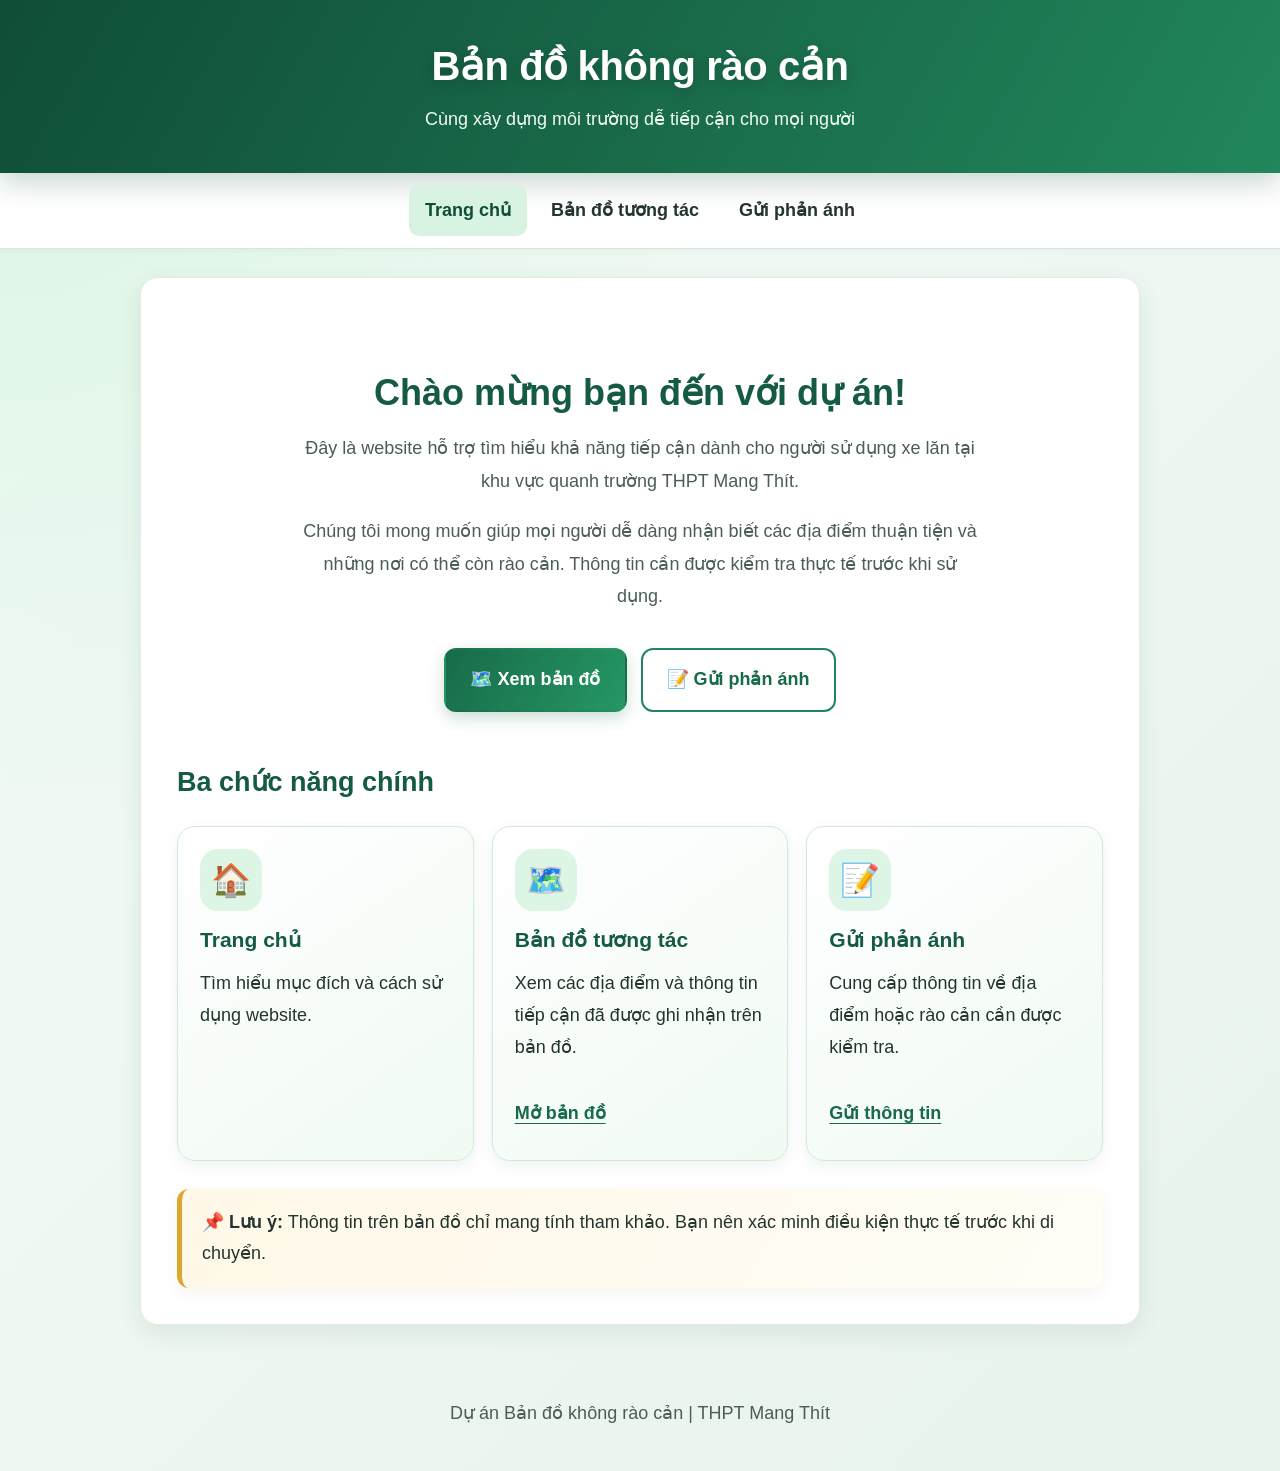
<file: index.html>
<!DOCTYPE html>
<html lang="vi">
<head>
    <meta charset="UTF-8">
    <meta name="viewport" content="width=device-width, initial-scale=1.0">
    <meta name="description" content="Bản đồ hỗ trợ tìm hiểu khả năng tiếp cận cho người sử dụng xe lăn quanh trường THPT Mang Thít.">
    <title>Bản đồ không rào cản</title>
    <link rel="stylesheet" href="style.css">
</head>
<body>
    <a href="#noi-dung" class="skip-link">Bỏ qua phần menu, đến nội dung chính</a>

    <header>
        <h1>Bản đồ không rào cản</h1>
        <p>Cùng xây dựng môi trường dễ tiếp cận cho mọi người</p>
    </header>

    <nav aria-label="Menu chính">
        <a href="index.html" class="active" aria-current="page">Trang chủ</a>
        <a href="ban-do.html">Bản đồ tương tác</a>
        <a href="phan-anh.html">Gửi phản ánh</a>
    </nav>

    <main id="noi-dung">
        <section class="home-intro">
            <h2>Chào mừng bạn đến với dự án!</h2>

            <p>
                Đây là website hỗ trợ tìm hiểu khả năng tiếp cận
                dành cho người sử dụng xe lăn tại khu vực quanh
                trường THPT Mang Thít.
            </p>

            <p>
                Chúng tôi mong muốn giúp mọi người dễ dàng nhận biết
                các địa điểm thuận tiện và những nơi có thể còn rào cản.
                Thông tin cần được kiểm tra thực tế trước khi sử dụng.
            </p>

            <div class="home-actions">
                <a href="ban-do.html" class="map-button">
                    🗺️ Xem bản đồ
                </a>

                <a href="phan-anh.html" class="map-button home-secondary">
                    📝 Gửi phản ánh
                </a>
            </div>
        </section>

        <section>
            <h2>Ba chức năng chính</h2>

            <div class="feature-grid">
                <article class="feature-card">
                    <div class="feature-icon" aria-hidden="true">🏠</div>
                    <h3>Trang chủ</h3>
                    <p>
                        Tìm hiểu mục đích và cách sử dụng website.
                    </p>
                </article>

                <article class="feature-card">
                    <div class="feature-icon" aria-hidden="true">🗺️</div>
                    <h3>Bản đồ tương tác</h3>
                    <p>
                        Xem các địa điểm và thông tin tiếp cận
                        đã được ghi nhận trên bản đồ.
                    </p>
                    <a href="ban-do.html">Mở bản đồ</a>
                </article>

                <article class="feature-card">
                    <div class="feature-icon" aria-hidden="true">📝</div>
                    <h3>Gửi phản ánh</h3>
                    <p>
                        Cung cấp thông tin về địa điểm hoặc rào cản
                        cần được kiểm tra.
                    </p>
                    <a href="phan-anh.html">Gửi thông tin</a>
                </article>
            </div>
        </section>

        <aside class="home-note">
            <strong>📌 Lưu ý:</strong>
            Thông tin trên bản đồ chỉ mang tính tham khảo.
            Bạn nên xác minh điều kiện thực tế trước khi di chuyển.
        </aside>
    </main>

    <footer>
        <p>Dự án Bản đồ không rào cản | THPT Mang Thít</p>
    </footer>
</body>
</html>
</file>
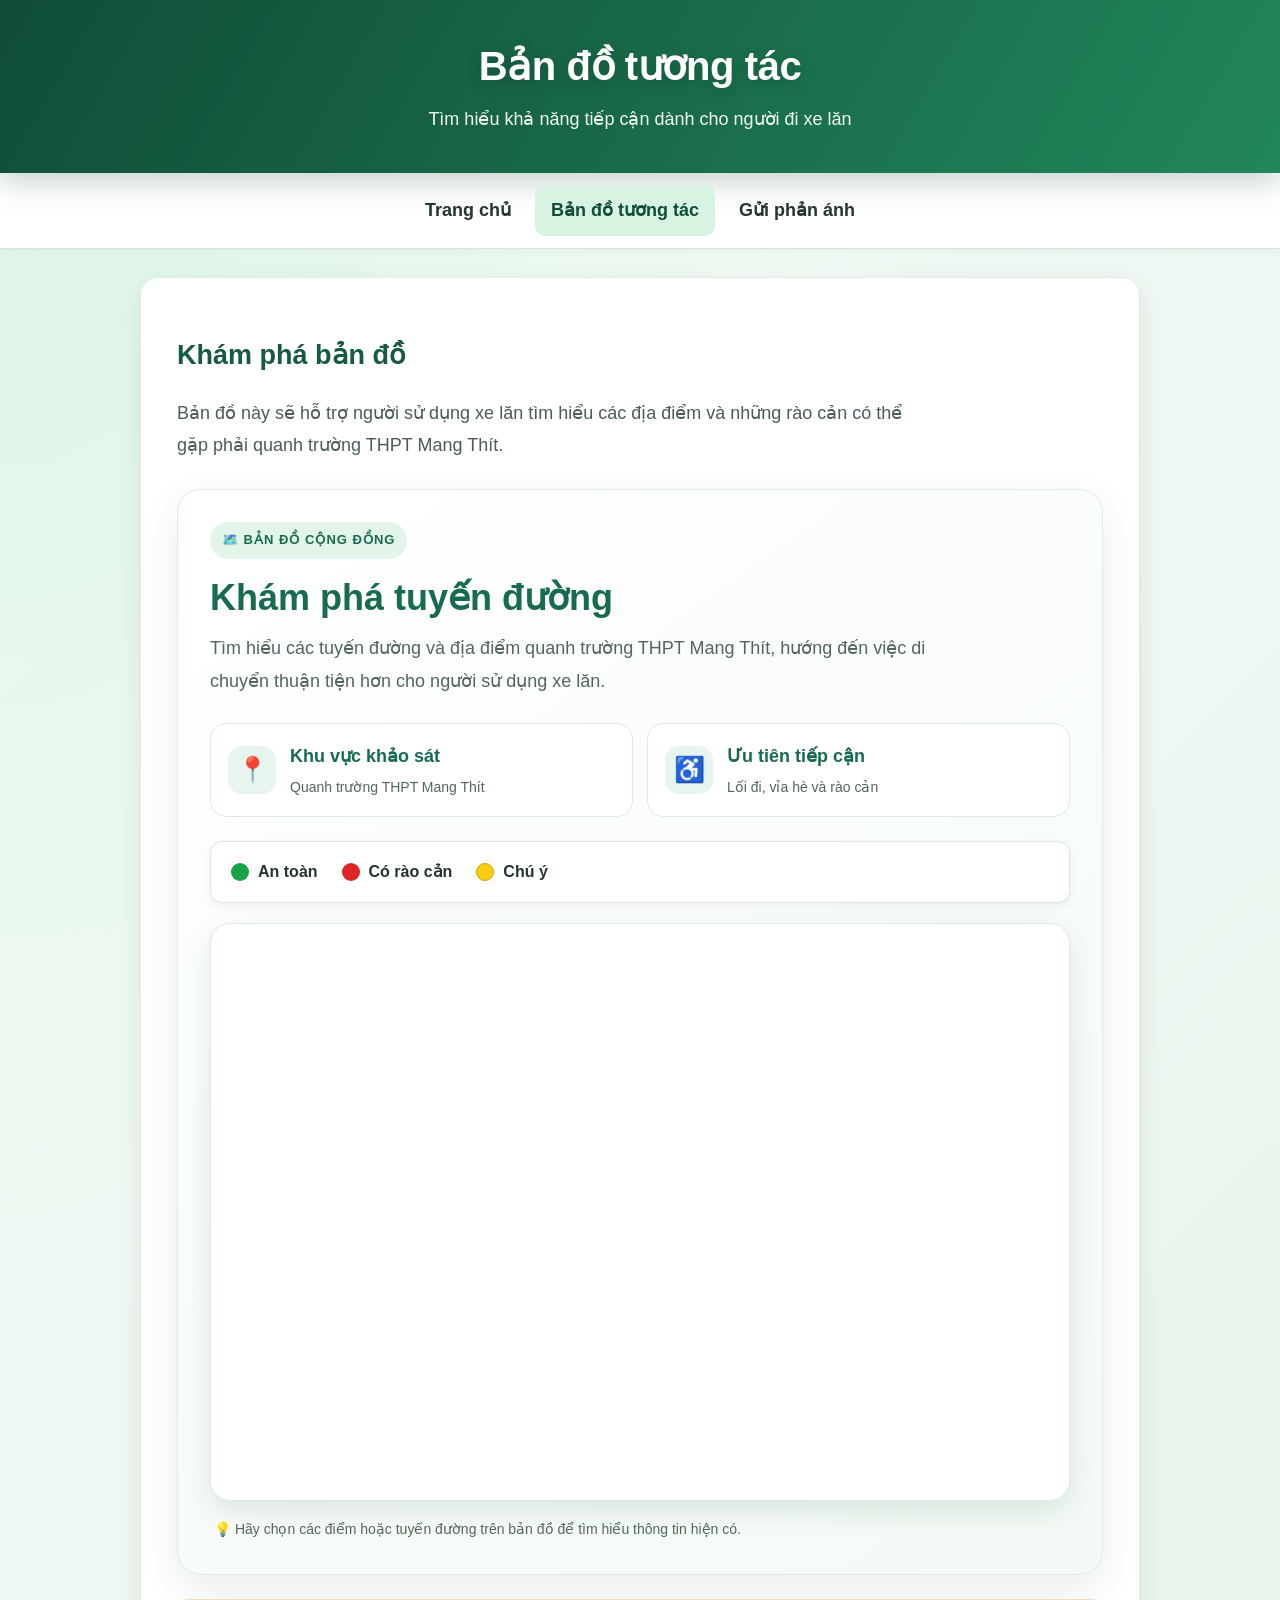
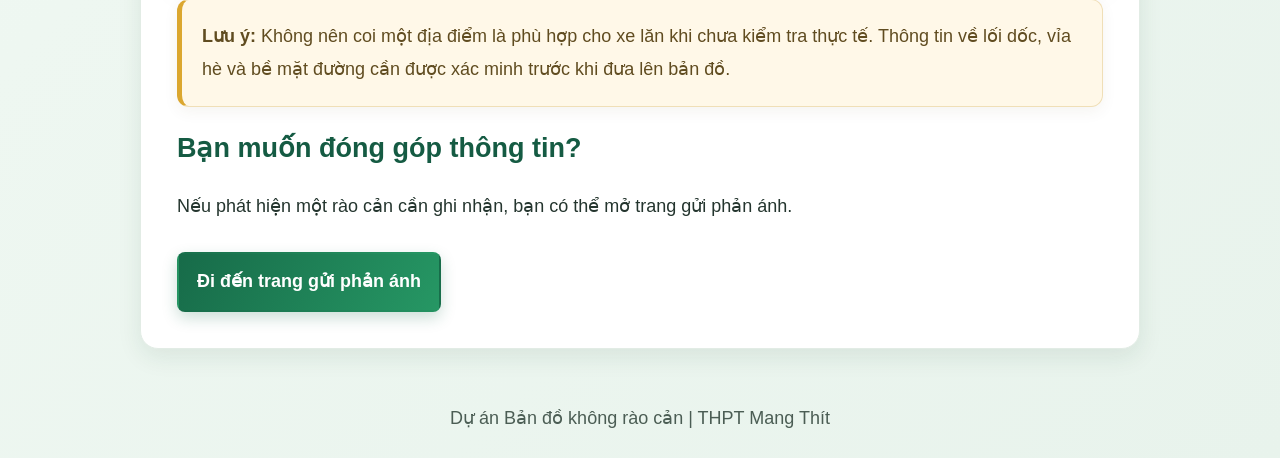
<file: ban-do.html>
<!DOCTYPE html>
<html lang="vi">
<head>
    <meta charset="UTF-8">
    <meta name="viewport" content="width=device-width, initial-scale=1.0">
    <title>Bản đồ tương tác - Bản đồ không rào cản</title>
    <link rel="stylesheet" href="style.css">

    <style>

.map-frame {
    margin-top: 20px;
    overflow: hidden;
    border-radius: 14px;
    background: white;
    box-shadow: 0 4px 15px rgba(0, 0, 0, 0.12);
}

.map-frame iframe {
    display: block;
    max-width: 100%;
}

@media (max-width: 600px) {
    .map-frame iframe {
        height: 380px;
    }
}

        .map-intro {
            line-height: 1.8;
        }

        .map-placeholder {
            margin-top: 20px;
            padding: 35px 20px;
            background-color: #eaf4f5;
            border: 2px dashed #167d91;
            border-radius: 14px;
            text-align: center;
        }

        .map-placeholder .map-icon {
            font-size: 56px;
        }

        .map-placeholder h3 {
            color: #125f70;
        }

        .map-note {
            padding: 14px;
            margin-top: 18px;
            background-color: #fff4db;
            border-radius: 8px;
            line-height: 1.7;
        }

        .map-button {
            display: inline-block;
            margin-top: 12px;
            padding: 12px 18px;
            background-color: #167d91;
            color: white;
            text-decoration: none;
            font-weight: bold;
            border-radius: 8px;
        }

        .map-button:focus-visible,
        .map-button:hover {
            background-color: #125f70;
            outline: 3px solid #b8e5e8;
            outline-offset: 3px;
        }
    </style>
</head>

<body>
    <header>
        <h1>Bản đồ tương tác</h1>
        <p>Tìm hiểu khả năng tiếp cận dành cho người đi xe lăn</p>
    </header>

    <nav>
        <a href="index.html">Trang chủ</a>
        <a href="ban-do.html" class="active">Bản đồ tương tác</a>
        <a href="phan-anh.html">Gửi phản ánh</a>
    </nav>

    <main>
        <h2>Khám phá bản đồ</h2>

        <p class="map-intro">
            Bản đồ này sẽ hỗ trợ người sử dụng xe lăn
            tìm hiểu các địa điểm và những rào cản
            có thể gặp phải quanh trường THPT Mang Thít.
        </p>

        

<section class="map-panel">
    <div class="map-heading">
        <span class="map-eyebrow">🗺️ BẢN ĐỒ CỘNG ĐỒNG</span>
        <h2>Khám phá tuyến đường</h2>
        <p>
            Tìm hiểu các tuyến đường và địa điểm quanh
            trường THPT Mang Thít, hướng đến việc di chuyển
            thuận tiện hơn cho người sử dụng xe lăn.
        </p>
    </div>

    <div class="map-info">
        <div class="map-info-item">
            <span class="map-info-icon">📍</span>
            <div>
                <strong>Khu vực khảo sát</strong>
                <span>Quanh trường THPT Mang Thít</span>
            </div>
        </div>

        <div class="map-info-item">
            <span class="map-info-icon">♿</span>
            <div>
                <strong>Ưu tiên tiếp cận</strong>
                <span>Lối đi, vỉa hè và rào cản</span>
            </div>
        </div>
    </div>
    <div class="map-legend">
        <div class="legend-item">
            <span class="legend-dot green"></span>
            <span>An toàn</span>
        </div>

        <div class="legend-item">
            <span class="legend-dot red"></span>
            <span>Có rào cản</span>
        </div>

        <div class="legend-item">
            <span class="legend-dot yellow"></span>
            <span>Chú ý</span>
        </div>
    </div>

    <div class="map-frame">
        <iframe
            src="https://www.google.com/maps/d/u/0/embed?mid=1ECjzIFNdis9-pxjk7Vhjd0A6L_FIK1Q&ehbc=2E312F"
            title="Bản đồ không rào cản quanh trường THPT Mang Thít"
            width="100%"
            height="560"
            style="border: 0;"
            loading="lazy"
            allowfullscreen>
        </iframe>
    </div>

    <p class="map-caption">
        💡 Hãy chọn các điểm hoặc tuyến đường trên bản đồ
        để tìm hiểu thông tin hiện có.
    </p>
</section>
        <section class="map-note">
            <strong>Lưu ý:</strong>
            Không nên coi một địa điểm là phù hợp cho xe lăn
            khi chưa kiểm tra thực tế. Thông tin về lối dốc,
            vỉa hè và bề mặt đường cần được xác minh trước
            khi đưa lên bản đồ.
        </section>

        <h2>Bạn muốn đóng góp thông tin?</h2>

        <p>
            Nếu phát hiện một rào cản cần ghi nhận,
            bạn có thể mở trang gửi phản ánh.
        </p>

        <a class="map-button" href="phan-anh.html">
            Đi đến trang gửi phản ánh
        </a>
    </main>

    <footer>
        Dự án Bản đồ không rào cản | THPT Mang Thít
    </footer>
</body>
</html>
</file>
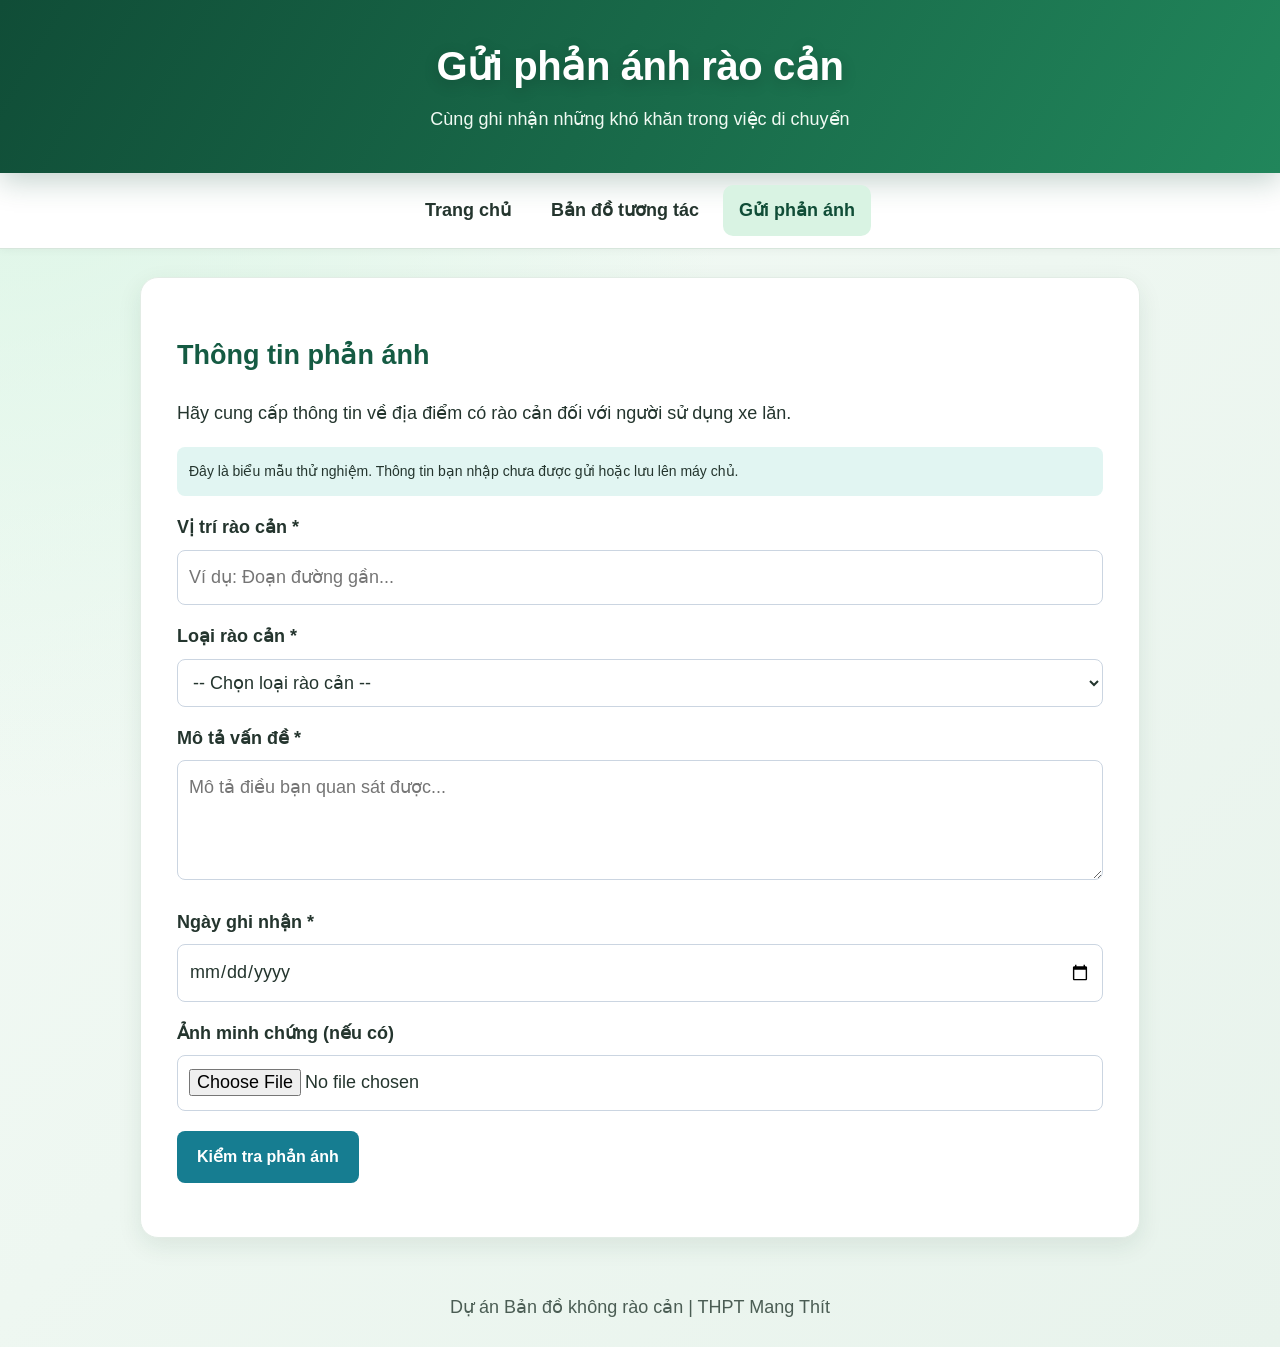
<file: phan-anh.html>
<!DOCTYPE html>
<html lang="vi">
<head>
    <meta charset="UTF-8">
    <meta name="viewport" content="width=device-width, initial-scale=1.0">
    <title>Gửi phản ánh - Bản đồ không rào cản</title>
    <link rel="stylesheet" href="style.css">

    <style>
        .report-form label {
            display: block;
            margin-top: 16px;
            margin-bottom: 6px;
            font-weight: bold;
        }

        .report-form input,
        .report-form select,
        .report-form textarea {
            width: 100%;
            padding: 11px;
            border: 1px solid #cbd5e1;
            border-radius: 8px;
            font: inherit;
        }

        .report-form textarea {
            min-height: 120px;
            resize: vertical;
        }

        .report-form button {
            margin-top: 20px;
            padding: 12px 20px;
            border: none;
            border-radius: 8px;
            background-color: #167d91;
            color: white;
            font-size: 16px;
            cursor: pointer;
        }

        .report-form button:hover {
            background-color: #125f70;
        }

        .notice {
            padding: 12px;
            background-color: #e1f5f2;
            border-radius: 8px;
            font-size: 14px;
        }

        #result {
            margin-top: 15px;
        }
    </style>
</head>

<body>
    <header>
        <h1>Gửi phản ánh rào cản</h1>
        <p>Cùng ghi nhận những khó khăn trong việc di chuyển</p>
    </header>

    <nav>
        <a href="index.html">Trang chủ</a>
        <a href="ban-do.html">Bản đồ tương tác</a>
        <a href="phan-anh.html" class="active">Gửi phản ánh</a>
    </nav>

    <main>
        <h2>Thông tin phản ánh</h2>

        <p>
            Hãy cung cấp thông tin về địa điểm có rào cản
            đối với người sử dụng xe lăn.
        </p>

        <p class="notice">
            Đây là biểu mẫu thử nghiệm. Thông tin bạn nhập
            chưa được gửi hoặc lưu lên máy chủ.
        </p>

        <form class="report-form" id="reportForm">
            <label for="location">Vị trí rào cản *</label>
            <input
                type="text"
                id="location"
                name="location"
                placeholder="Ví dụ: Đoạn đường gần..."
                required
            >

            <label for="type">Loại rào cản *</label>
            <select id="type" name="type" required>
                <option value="">-- Chọn loại rào cản --</option>
                <option value="sidewalk">Vỉa hè bị chắn</option>
                <option value="steps">Bậc thềm không có lối dốc</option>
                <option value="narrow">Lối đi hẹp</option>
                <option value="surface">Bề mặt đường khó di chuyển</option>
                <option value="other">Khác</option>
            </select>

            <label for="description">Mô tả vấn đề *</label>
            <textarea
                id="description"
                name="description"
                placeholder="Mô tả điều bạn quan sát được..."
                required
            ></textarea>

            <label for="date">Ngày ghi nhận *</label>
            <input
                type="date"
                id="date"
                name="date"
                required
            >

            <label for="photo">Ảnh minh chứng (nếu có)</label>
            <input
                type="file"
                id="photo"
                name="photo"
                accept="image/*"
            >

            <button type="submit">Kiểm tra phản ánh</button>
        </form>

        
<p id="result" role="status"></p>

<div id="feedbackOverlay" class="feedback-overlay" hidden>
    <section
        id="feedbackBox"
        class="feedback-card"
        role="dialog"
        aria-modal="true"
        aria-labelledby="feedbackTitle"
        aria-describedby="feedbackMessage"
        tabindex="-1"
    >
        <div class="feedback-icon" aria-hidden="true">✅</div>

        <h2 id="feedbackTitle">Bạn đã điền xong biểu mẫu!</h2>

        <p id="feedbackMessage"></p>

        <button type="button" id="closeFeedback">
            Đóng thông báo
        </button>
    </section>
</div>

   
<div id="feedbackOverlay" class="feedback-overlay" hidden>
    <section
        id="feedbackBox"
        class="feedback-card"
        role="dialog"
        aria-modal="true"
        aria-labelledby="feedbackTitle"
        aria-describedby="feedbackMessage"
        tabindex="-1"
    >
        <div class="feedback-icon" aria-hidden="true">✅</div>

        <h2 id="feedbackTitle">Bạn đã điền xong biểu mẫu!</h2>

        <p id="feedbackMessage"></p>

        <button type="button" id="closeFeedback">
            Đóng thông báo
        </button>
    </section>
</div>

</section>

    </main>

    <footer>
        Dự án Bản đồ không rào cản | THPT Mang Thít
    </footer>

    <script>
       

const form = document.getElementById("reportForm");
const feedbackOverlay = document.getElementById("feedbackOverlay");
const feedbackBox = document.getElementById("feedbackBox");
const feedbackTitle = document.getElementById("feedbackTitle");
const feedbackMessage = document.getElementById("feedbackMessage");
const closeFeedback = document.getElementById("closeFeedback");

const submitButton = form.querySelector('button[type="submit"]');

form.addEventListener("submit", function(event) {
    event.preventDefault();

    feedbackTitle.textContent = "Bạn đã điền xong biểu mẫu! 🎉";
    feedbackMessage.textContent =
        "Cảm ơn bạn đã cung cấp thông tin. " +
        "Đây là bản thử nghiệm nên phản ánh chưa được gửi " +
        "hoặc lưu trực tuyến. Bạn có thể đóng thông báo " +
        "để quay lại biểu mẫu.";

    feedbackOverlay.hidden = false;
    closeFeedback.focus();
});

function closeModal() {
    feedbackOverlay.hidden = true;
    submitButton.focus();
}

closeFeedback.addEventListener("click", closeModal);

// Bấm vào vùng tối bên ngoài hộp để đóng
feedbackOverlay.addEventListener("click", function(event) {
    if (event.target === feedbackOverlay) {
        closeModal();
    }
});

// Nhấn phím Escape để đóng
document.addEventListener("keydown", function(event) {
    if (event.key === "Escape" && !feedbackOverlay.hidden) {
        closeModal();
    }
});
    </script>
</body>
</html>
</file>
<file: style.css>
/* ==========================================
   BAN DO KHONG RAO CAN
   CSS GON GANG - DE DOC - DE SU DUNG
   ========================================== */

/* 1. Mau sac va cai dat chung */
:root {
    --green-dark: #155b43;
    --green-main: #217a55;
    --green-light: #eaf5ee;
    --text-main: #24352e;
    --text-muted: #4b5d54;
    --border-soft: #d7e6dc;
    --white: #ffffff;
    --warning-bg: #fff8e8;
    --warning-border: #dba72f;
    --shadow-soft: 0 8px 24px rgba(25, 65, 45, 0.09);
}

* {
    box-sizing: border-box;
}

html {
    scroll-behavior: smooth;
}

body {
    margin: 0;
    font-family: Arial, Helvetica, sans-serif;
    font-size: 18px;
    line-height: 1.75;
    color: var(--text-main);
    background: #f5f9f6;
}

img {
    max-width: 100%;
    height: auto;
}

a {
    overflow-wrap: anywhere;
}

h1,
h2,
h3 {
    line-height: 1.4;
}

h1 {
    margin: 0;
    font-size: clamp(28px, 4vw, 40px);
    letter-spacing: -0.4px;
}

h2,
h3 {
    color: var(--green-dark);
}

p,
li {
    line-height: 1.8;
}

button,
input,
select,
textarea {
    font: inherit;
}

/* 2. Dau trang */
header {
    padding: 38px 20px;
    text-align: center;
    color: var(--white);
    background: linear-gradient(135deg, #124b38, #27845b);
}

header p {
    margin: 10px 0 0;
    color: #f0faf3;
    line-height: 1.7;
}

/* 3. Thanh dieu huong */
nav {
    display: flex;
    flex-wrap: wrap;
    justify-content: center;
    gap: 8px;
    padding: 12px;
    background: var(--white);
    border-bottom: 1px solid var(--border-soft);
    box-shadow: 0 2px 8px rgba(0, 0, 0, 0.04);
}

nav a {
    display: inline-flex;
    align-items: center;
    justify-content: center;
    min-height: 48px;
    padding: 10px 16px;
    border-radius: 10px;
    color: var(--text-main);
    font-weight: bold;
    text-decoration: none;
    transition: background-color 0.2s ease,
                color 0.2s ease,
                transform 0.2s ease;
}

nav a:hover {
    color: var(--green-dark);
    background: var(--green-light);
}

nav a.active {
    color: var(--white);
    background: var(--green-dark);
}

/* 4. Noi dung chinh */
main {
    width: calc(100% - 32px);
    max-width: 1000px;
    margin: 28px auto;
    padding: clamp(20px, 4vw, 36px);
    background: var(--white);
    border: 1px solid #e2ece5;
    border-radius: 18px;
    box-shadow: var(--shadow-soft);
    animation: fadeInUp 0.4s ease-out both;
}

ul {
    padding-left: 25px;
}

li {
    margin-bottom: 8px;
}

/* 5. Nut bam */
button,
.map-button {
    min-height: 50px;
}

button,
.map-button {
    transition: background-color 0.2s ease,
                box-shadow 0.2s ease,
                transform 0.2s ease;
}

.map-button {
    display: inline-flex;
    align-items: center;
    justify-content: center;
    gap: 8px;
    min-height: 50px;
    margin-top: 14px;
    padding: 12px 20px;
    border: 2px solid var(--green-dark);
    border-radius: 10px;
    color: var(--white);
    background: var(--green-dark);
    font-weight: bold;
    text-align: center;
    text-decoration: none;
    cursor: pointer;
}

.map-button:hover {
    color: var(--white);
    background: #104a36;
    box-shadow: 0 5px 14px rgba(23, 107, 80, 0.18);
    transform: translateY(-2px);
}

/* 6. Hieu ung khi chon bang ban phim */
a:focus-visible,
button:focus-visible,
input:focus-visible,
select:focus-visible,
textarea:focus-visible {
    outline: 3px solid #bd8210;
    outline-offset: 4px;
}

/* 7. Form phan anh */
.report-form label {
    display: block;
    margin-bottom: 6px;
    font-weight: bold;
}

.report-form input,
.report-form select,
.report-form textarea {
    width: 100%;
    max-width: 100%;
    min-height: 48px;
    padding: 12px;
    border: 1px solid #9eafa4;
    border-radius: 8px;
    background: var(--white);
    color: var(--text-main);
    transition: border-color 0.2s ease,
                box-shadow 0.2s ease;
}

.report-form textarea {
    min-height: 130px;
    resize: vertical;
}

.report-form input:focus,
.report-form select:focus,
.report-form textarea:focus {
    border-color: var(--green-dark);
    outline: 3px solid #c8e7d5;
    outline-offset: 2px;
}

.report-form button {
    min-height: 50px;
    padding: 12px 20px;
    border: 0;
    border-radius: 10px;
    color: var(--white);
    background: var(--green-dark);
    font-weight: bold;
    cursor: pointer;
}

.report-form button:hover {
    background: #104a36;
    transform: translateY(-2px);
}

.report-form button:active {
    transform: scale(0.98);
}

/* 8. Hop thong bao phan anh */
.feedback-card {
    margin-top: 24px;
    padding: 24px;
    border: 2px solid var(--green-main);
    border-radius: 16px;
    background: var(--green-light);
    color: var(--text-main);
    animation: appear 0.35s ease-out;
}

.feedback-icon {
    margin-bottom: 8px;
    font-size: 40px;
}

.feedback-card h2 {
    margin-top: 0;
    color: var(--green-dark);
}

.feedback-card p {
    font-size: 18px;
    line-height: 1.8;
}

.feedback-card button {
    background: var(--green-dark);
}

.feedback-card button:hover {
    background: #104a36;
}

/* 9. Khu vuc ban do */
.map-intro {
    max-width: 760px;
    color: var(--text-muted);
    font-size: 18px;
    line-height: 1.85;
}

main .map-placeholder {
    margin-top: 26px;
    padding: clamp(18px, 3vw, 30px);
    border: 1px solid var(--border-soft);
    border-radius: 18px;
    background: var(--white);
    box-shadow: var(--shadow-soft);
    text-align: left;
}

main .map-placeholder .map-icon {
    margin-bottom: 8px;
    font-size: 42px;
}

main .map-placeholder h3 {
    margin: 8px 0 12px;
    font-size: clamp(21px, 3vw, 27px);
}

main .map-placeholder p {
    line-height: 1.8;
}

.map-frame {
    margin-top: 22px;
    padding: 6px;
    overflow: hidden;
    border: 1px solid var(--border-soft);
    border-radius: 16px;
    background: #edf6f0;
    box-shadow: var(--shadow-soft);
}

.map-frame iframe {
    display: block;
    width: 100%;
    height: 560px;
    border: 0;
    border-radius: 10px;
}

main .map-note {
    margin-top: 24px;
    padding: 20px;
    border: 1px solid #f0dfb7;
    border-left: 5px solid var(--warning-border);
    border-radius: 12px;
    color: #604c20;
    background: var(--warning-bg);
    line-height: 1.85;
}

/* 10. Cac the chuc nang trang chu */
.home-intro {
    padding: 24px 0 30px;
    text-align: center;
}

.home-intro h2 {
    margin-bottom: 14px;
    font-size: clamp(27px, 4vw, 36px);
}

.home-intro p {
    max-width: 680px;
    margin: 0 auto 18px;
    color: var(--text-muted);
}

.home-actions {
    display: flex;
    flex-wrap: wrap;
    justify-content: center;
    gap: 14px;
    margin-top: 22px;
}

.home-actions .map-button {
    min-height: 56px;
    padding: 14px 24px;
}

.home-secondary {
    color: var(--green-dark);
    background: var(--white);
}

.home-secondary:hover {
    color: var(--green-dark);
    background: var(--green-light);
}

.feature-grid {
    display: grid;
    grid-template-columns: repeat(3, minmax(0, 1fr));
    gap: 18px;
    margin-top: 24px;
}

.feature-card {
    display: flex;
    flex-direction: column;
    align-items: flex-start;
    padding: 22px;
    border: 1px solid var(--border-soft);
    border-radius: 16px;
    background: var(--white);
    box-shadow: 0 5px 18px rgba(25, 65, 45, 0.06);
    transition: transform 0.2s ease,
                box-shadow 0.2s ease;
}

.feature-card:hover {
    transform: translateY(-3px);
    box-shadow: var(--shadow-soft);
}

.feature-icon {
    margin-bottom: 8px;
    font-size: 36px;
}

.feature-card h3 {
    margin: 6px 0;
}

.feature-card p {
    flex: 1;
    margin-top: 6px;
}

.feature-card a {
    display: inline-flex;
    align-items: center;
    min-height: 48px;
    margin-top: 8px;
    color: var(--green-dark);
    font-weight: bold;
    text-underline-offset: 4px;
}

.home-note {
    margin-top: 28px;
    padding: 20px;
    border-left: 5px solid var(--green-main);
    border-radius: 10px;
    background: var(--green-light);
}

/* 11. Bo qua menu bang ban phim */
.skip-link {
    position: absolute;
    top: 8px;
    left: 8px;
    z-index: 1000;
    padding: 12px 16px;
    border: 2px solid var(--green-dark);
    border-radius: 8px;
    color: var(--green-dark);
    background: var(--white);
    transform: translateY(-160%);
}

.skip-link:focus {
    transform: translateY(0);
}

/* 12. Hieu ung nhe */
@keyframes fadeInUp {
    from {
        opacity: 0;
        transform: translateY(10px);
    }

    to {
        opacity: 1;
        transform: translateY(0);
    }
}

@keyframes appear {
    from {
        opacity: 0;
        transform: translateY(12px);
    }

    to {
        opacity: 1;
        transform: translateY(0);
    }
}

/* 13. Toi uu man hinh nho */
@media (max-width: 760px) {
    .feature-grid {
        grid-template-columns: 1fr;
    }

    .feature-card {
        padding: 20px;
    }

    .home-actions {
        flex-direction: column;
    }

    .home-actions .map-button {
        width: 100%;
    }
}

@media (max-width: 600px) {
    body {
        font-size: 17px;
    }

    header {
        padding: 28px 16px;
    }

    nav {
        gap: 5px;
        padding: 10px;
    }

    nav a {
        padding: 10px 12px;
    }

    main {
        width: calc(100% - 20px);
        margin: 16px auto;
        padding: 19px 15px;
        border-radius: 14px;
    }

    .map-frame {
        padding: 4px;
    }

    .map-frame iframe {
        height: 420px;
    }

    .map-button {
        width: 100%;
        text-align: center;
    }

    .feedback-card {
        padding: 18px;
    }
}

/* 14. Ton trong nguoi khong muon hieu ung */
@media (prefers-reduced-motion: reduce) {
    html {
        scroll-behavior: auto;
    }

    *,
    *::before,
    *::after {
        animation-duration: 0.01ms !important;
        animation-iteration-count: 1 !important;
        transition-duration: 0.01ms !important;
        scroll-behavior: auto !important;
    }

    .feature-card:hover,
    .map-button:hover,
    nav a:hover {
        transform: none;
    }
}

/* 15. Chan trang */
footer {
    margin-top: 30px;
    padding: 24px 16px;
    color: var(--text-muted);
    text-align: center;
}

/* ===== HIỆU ỨNG TRANG CHỦ ===== */

/* Nội dung xuất hiện nhẹ khi mở trang */
main {
    animation: fadeInUp 0.7s ease both;
}

@keyframes fadeInUp {
    from {
        opacity: 0;
        transform: translateY(18px);
    }
    to {
        opacity: 1;
        transform: translateY(0);
    }
}

/* Các thẻ chức năng */
.feature-card {
    transition: transform 0.25s ease,
                box-shadow 0.25s ease,
                border-color 0.25s ease;
}

.feature-card:hover {
    transform: translateY(-5px);
    box-shadow: 0 12px 25px rgba(25, 65, 45, 0.15);
    border-color: #217a55;
}

/* Các nút điều hướng */
.home-actions a {
    transition: transform 0.2s ease,
                box-shadow 0.2s ease;
}

.home-actions a:hover {
    transform: translateY(-3px);
    box-shadow: 0 6px 14px rgba(0, 0, 0, 0.15);
}

/* Menu */
nav a {
    transition: background-color 0.25s ease,
                color 0.25s ease;
}

/* Tôn trọng cài đặt giảm chuyển động của người dùng */
@media (prefers-reduced-motion: reduce) {
    main,
    .feature-card,
    .home-actions a,
    nav a {
        animation: none;
        transition: none;
        transform: none;
    }
}

/* =========================================
   HIỆU ỨNG NÂNG CẤP - BẢN ĐỒ KHÔNG RÀO CẢN
   ========================================= */

/* Nền có chiều sâu */
body {
    background:
        radial-gradient(ellipse at top left, #d9f5e4 0%, transparent 42%),
        linear-gradient(135deg, #f4fbf6, #e8f3ec);
}

/* Tiêu đề nổi bật */
header {
    position: relative;
    overflow: hidden;
    background: linear-gradient(120deg, #104d37, #21865b, #32a66e);
    background-size: 200% 200%;
    animation: gradientMove 7s ease infinite;
    box-shadow: 0 8px 28px rgba(16, 77, 55, 0.25);
}

header h1 {
    animation: titleEnter 0.9s cubic-bezier(.2, .8, .2, 1) both;
    text-shadow: 0 4px 15px rgba(0, 0, 0, 0.2);
}

header p {
    animation: subtitleEnter 1s ease 0.2s both;
}

/* Menu mượt mà */
nav a {
    position: relative;
    transition: color 0.25s ease,
                background-color 0.25s ease,
                transform 0.25s ease;
}

nav a:hover {
    transform: translateY(-3px);
    background-color: #d9f3e3;
    color: #104d37;
}

nav a.active {
    background: #d9f3e3;
    color: #104d37;
    font-weight: 700;
}

/* Khung nội dung */
main {
    animation: contentEnter 0.8s ease-out both;
}

/* Thẻ chức năng nổi bật */
.feature-card {
    position: relative;
    overflow: hidden;
    background: linear-gradient(145deg, #ffffff, #f0faf3);
    border: 1px solid #d2e9d9;
    border-radius: 18px;
    box-shadow: 0 5px 15px rgba(20, 80, 50, 0.07);
    transition: transform 0.3s ease,
                box-shadow 0.3s ease,
                border-color 0.3s ease;
}

.feature-card::before {
    content: "";
    position: absolute;
    top: 0;
    left: 0;
    width: 100%;
    height: 5px;
    background: linear-gradient(90deg, #168653, #7ed9a5);
    transform: scaleX(0);
    transform-origin: left;
    transition: transform 0.3s ease;
}

.feature-card:hover {
    transform: translateY(-9px) scale(1.015);
    box-shadow: 0 18px 35px rgba(20, 80, 50, 0.16);
    border-color: #7bc99b;
}

.feature-card:hover::before {
    transform: scaleX(1);
}

.feature-icon {
    display: inline-flex;
    align-items: center;
    justify-content: center;
    width: 62px;
    height: 62px;
    border-radius: 18px;
    background: #ddf5e5;
    font-size: 32px;
    transition: transform 0.3s ease,
                background-color 0.3s ease;
}

.feature-card:hover .feature-icon {
    transform: rotate(-7deg) scale(1.12);
    background: #c5efd3;
}

.feature-card h3 {
    color: #155b43;
}

/* Nút bấm rõ ràng, dễ nhận biết */
.home-actions a,
.map-button {
    display: inline-flex;
    align-items: center;
    justify-content: center;
    gap: 8px;
    min-height: 52px;
    padding: 13px 23px;
    border: 2px solid transparent;
    border-radius: 12px;
    background: linear-gradient(120deg, #176b49, #269764);
    color: #ffffff;
    font-weight: 700;
    text-decoration: none;
    box-shadow: 0 6px 15px rgba(23, 107, 73, 0.22);
    transition: transform 0.25s ease,
                box-shadow 0.25s ease,
                background-color 0.25s ease;
}

.home-actions a:hover,
.map-button:hover {
    transform: translateY(-4px);
    box-shadow: 0 12px 25px rgba(23, 107, 73, 0.3);
}

.home-actions a:active,
.map-button:active {
    transform: translateY(0) scale(0.97);
}

/* Nút phụ vẫn dễ nhìn */
.home-actions .home-secondary {
    background: #ffffff;
    color: #176b49;
    border-color: #21865b;
    box-shadow: none;
}

.home-actions .home-secondary:hover {
    background: #e2f6e9;
}

/* Hộp lưu ý */
.home-note,
.map-note {
    padding: 18px 20px;
    border-left: 5px solid #dba72f;
    border-radius: 12px;
    background: linear-gradient(120deg, #fff8e8, #fffdf6);
    box-shadow: 0 5px 15px rgba(90, 70, 20, 0.06);
}

/* Đường dẫn trong nội dung */
main a:not(.map-button) {
    color: #176b49;
    font-weight: 700;
    text-underline-offset: 4px;
}

main a:not(.map-button):hover {
    color: #0b422c;
    text-decoration-thickness: 2px;
}

/* Hiệu ứng chuyển động */
@keyframes gradientMove {
    0%, 100% { background-position: 0% 50%; }
    50% { background-position: 100% 50%; }
}

@keyframes titleEnter {
    from {
        opacity: 0;
        transform: translateY(-25px) scale(0.96);
    }
    to {
        opacity: 1;
        transform: translateY(0) scale(1);
    }
}

@keyframes subtitleEnter {
    from {
        opacity: 0;
        transform: translateY(15px);
    }
    to {
        opacity: 1;
        transform: translateY(0);
    }
}

@keyframes contentEnter {
    from {
        opacity: 0;
        transform: translateY(25px);
    }
    to {
        opacity: 1;
        transform: translateY(0);
    }
}

/* Điện thoại */
@media (max-width: 600px) {
    header h1 {
        font-size: 1.8rem;
    }

    .home-actions {
        display: flex;
        flex-direction: column;
        gap: 12px;
    }

    .home-actions a {
        width: 100%;
        min-height: 52px;
    }

    .feature-card {
        border-radius: 14px;
    }
}

/* Tôn trọng người dùng cần giảm chuyển động */
@media (prefers-reduced-motion: reduce) {
    *,
    *::before,
    *::after {
        animation-duration: 0.01ms !important;
        animation-iteration-count: 1 !important;
        transition-duration: 0.01ms !important;
        scroll-behavior: auto !important;
    }
}

/* ===== CỬA SỔ THÔNG BÁO GIỮA MÀN HÌNH ===== */

.feedback-overlay {
    position: fixed;
    inset: 0;
    z-index: 99999;
    display: grid;
    place-items: center;
    padding: 20px;
    background: rgba(9, 35, 24, 0.68);
    backdrop-filter: blur(6px);
    -webkit-backdrop-filter: blur(6px);
}

.feedback-overlay[hidden] {
    display: none !important;
}

.feedback-card {
    position: relative;
    width: min(100%, 480px);
    max-height: 90vh;
    overflow-y: auto;
    margin: 0;
    padding: 35px 28px;
    border: 1px solid #d7eadc;
    border-radius: 24px;
    background: #ffffff;
    color: #24352e;
    text-align: center;
    box-shadow: 0 25px 80px rgba(0, 0, 0, 0.28);
    animation: modalPop 0.4s cubic-bezier(.2, .8, .2, 1) both;
}

.feedback-card .feedback-icon {
    display: flex;
    align-items: center;
    justify-content: center;
    width: 82px;
    height: 82px;
    margin: 0 auto 18px;
    border-radius: 50%;
    background: #dcf7e5;
    font-size: 44px;
    animation: iconPop 0.5s ease 0.1s both;
}

.feedback-card h2 {
    margin: 10px 0;
    color: #155b43;
    font-size: 1.6rem;
    line-height: 1.4;
}

.feedback-card p {
    color: #4b5d54;
    font-size: 1.05rem;
    line-height: 1.7;
}

#closeFeedback {
    width: 100%;
    min-height: 50px;
    margin-top: 18px;
    padding: 12px 20px;
    border: 0;
    border-radius: 12px;
    background: linear-gradient(120deg, #176b49, #269764);
    color: #ffffff;
    font: inherit;
    font-weight: 700;
    cursor: pointer;
    transition: transform 0.2s ease, box-shadow 0.2s ease;
}

#closeFeedback:hover {
    transform: translateY(-2px);
    box-shadow: 0 8px 20px rgba(23, 107, 73, 0.25);
}

#closeFeedback:focus-visible {
    outline: 3px solid #e2a928;
    outline-offset: 4px;
}

@keyframes modalPop {
    from {
        opacity: 0;
        transform: translateY(25px) scale(0.92);
    }
    to {
        opacity: 1;
        transform: translateY(0) scale(1);
    }
}

@keyframes iconPop {
    from {
        opacity: 0;
        transform: scale(0.5) rotate(-15deg);
    }
    to {
        opacity: 1;
        transform: scale(1) rotate(0);
    }
}

@media (max-width: 480px) {
    .feedback-card {
        padding: 28px 20px;
        border-radius: 20px;
    }

    .feedback-card h2 {
        font-size: 1.35rem;
    }
}

@media (prefers-reduced-motion: reduce) {
    .feedback-card,
    .feedback-card .feedback-icon {
        animation: none;
    }

    #closeFeedback {
        transition: none;
    }
}

/* ===== GIAO DIEN BAN DO NANG CAP ===== */

.map-panel {
    margin-top: 28px;
    padding: clamp(18px, 3vw, 32px);
    background: linear-gradient(145deg, #ffffff, #f3faf5);
    border: 1px solid #dcebe3;
    border-radius: 24px;
    box-shadow: 0 14px 38px rgba(23, 70, 50, 0.09);
    animation: mapFadeIn 0.65s ease-out;
}

.map-heading {
    max-width: 760px;
    margin-bottom: 24px;
}

.map-eyebrow {
    display: inline-block;
    padding: 7px 12px;
    border-radius: 999px;
    background: #e3f4e9;
    color: #176b50;
    font-size: 13px;
    font-weight: 800;
    letter-spacing: 1px;
}

.map-heading h2 {
    margin: 16px 0 10px;
    color: #176b50;
    font-size: clamp(26px, 4vw, 36px);
    line-height: 1.3;
}

.map-heading p {
    margin: 0;
    color: #52675c;
    line-height: 1.85;
}

.map-info {
    display: grid;
    grid-template-columns: repeat(2, minmax(0, 1fr));
    gap: 14px;
    margin: 24px 0;
}

.map-info-item {
    display: flex;
    align-items: center;
    gap: 14px;
    padding: 17px;
    background: white;
    border: 1px solid #dcebe3;
    border-radius: 16px;
    transition: transform 0.25s ease,
                box-shadow 0.25s ease;
}

.map-info-item:hover {
    transform: translateY(-3px);
    box-shadow: 0 8px 22px rgba(23, 70, 50, 0.09);
}

.map-info-icon {
    display: grid;
    place-items: center;
    flex-shrink: 0;
    width: 48px;
    height: 48px;
    border-radius: 14px;
    background: #e8f5ee;
    font-size: 25px;
}

.map-info-item strong,
.map-info-item span:not(.map-info-icon) {
    display: block;
}

.map-info-item strong {
    margin-bottom: 4px;
    color: #176b50;
}

.map-info-item div span {
    color: #52675c;
    font-size: 14px;
    line-height: 1.6;
}

.map-panel .map-frame {
    margin-top: 20px;
    padding: 8px;
    background: white;
    border: 1px solid #dcebe3;
    border-radius: 20px;
    overflow: hidden;
    box-shadow: 0 10px 28px rgba(23, 70, 50, 0.12);
}

.map-panel .map-frame iframe {
    display: block;
    width: 100%;
    height: 560px;
    border: 0;
    border-radius: 13px;
}

.map-caption {
    margin: 16px 4px 0;
    color: #52675c;
    font-size: 14px;
    line-height: 1.8;
}

@keyframes mapFadeIn {
    from {
        opacity: 0;
        transform: translateY(16px);
    }
    to {
        opacity: 1;
        transform: translateY(0);
    }
}

@media (max-width: 600px) {
    .map-info {
        grid-template-columns: 1fr;
    }

    .map-panel {
        padding: 16px;
        border-radius: 18px;
    }

    .map-panel .map-frame iframe {
        height: 430px;
    }

    .map-info-item {
        padding: 14px;
    }
}

@media (prefers-reduced-motion: reduce) {
    .map-panel {
        animation: none;
    }

    .map-info-item {
        transition: none;
    }
}

/* Chu thich mau sac tren ban do */
.map-legend {
    display: flex;
    flex-wrap: wrap;
    align-items: center;
    gap: 12px 24px;
    margin: 18px 0;
    padding: 16px 20px;
    background: #ffffff;
    border: 1px solid #dce5eb;
    border-radius: 12px;
    box-shadow: 0 3px 10px rgba(0, 0, 0, 0.06);
}

.legend-item {
    display: flex;
    align-items: center;
    gap: 9px;
    font-size: 16px;
    font-weight: bold;
}

.legend-dot {
    width: 18px;
    height: 18px;
    border-radius: 50%;
    display: inline-block;
    flex-shrink: 0;
}

.legend-dot.green {
    background-color: #16a34a;
}

.legend-dot.red {
    background-color: #dc2626;
}

.legend-dot.yellow {
    background-color: #facc15;
    border: 1px solid #d4a900;
}
</file>
